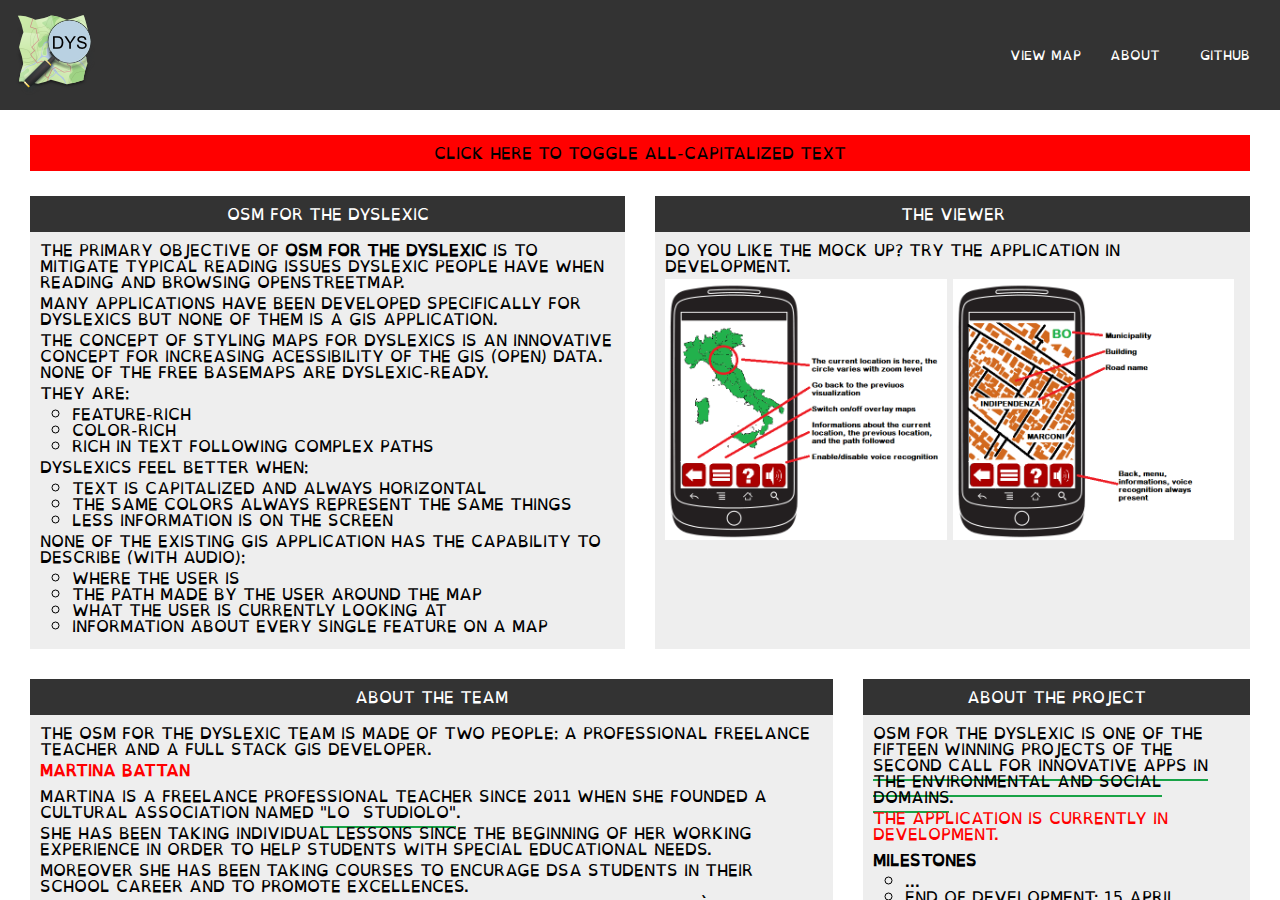
<file: index.html>
<!DOCTYPE html>
<html lang="en">
    <head>
        <meta http-equiv="Content-Type" content="text/html;charset=utf-8" />
        <meta name="viewport" content="width=device-width, initial-scale=1, maximum-scale=1"/>
        <link rel="stylesheet" type="text/css" href="/css/dlMetro.css" />
        <link rel="stylesheet" type="text/css" href="/css/custom.css" />
        <script src="/js/dlMetro.js" type="text/javascript"></script>
        <script src="/js/dysMode.js" type="text/javascript"></script>
        <title>OSM FOR THE DYSLEXIC</title>
        <link rel="apple-touch-icon" sizes="57x57" href="/favicons/osm4dys_57x57.png" />
        <link rel="apple-touch-icon" sizes="60x60" href="/favicons/osm4dys_60x60.png" />
        <link rel="apple-touch-icon" sizes="72x72" href="/favicons/osm4dys_72x72.png" />
        <link rel="apple-touch-icon" sizes="76x76" href="/favicons/osm4dys_76x76.png" />
        <link rel="apple-touch-icon" sizes="114x114" href="/favicons/osm4dys_114x114.png" />
        <link rel="apple-touch-icon" sizes="120x120" href="/favicons/osm4dys_120x120.png" />
        <link rel="apple-touch-icon" sizes="144x144" href="/favicons/osm4dys_144x144.png" />
        <link rel="apple-touch-icon" sizes="152x152" href="/favicons/osm4dys_152x152.png" />
        <link rel="apple-touch-icon" sizes="180x180" href="/favicons/osm4dys_180x180.png" />
        <link rel="icon" type="image/png" href="/favicons/osm4dys_32x32.png" sizes="32x32" />
        <link rel="icon" type="image/png" href="/favicons/osm4dys_192x192.png" sizes="192x192" />
        <link rel="icon" type="image/png" href="/favicons/osm4dys_96x96.png" sizes="96x96" />
        <link rel="icon" type="image/png" href="/favicons/osm4dys_16x16.png" sizes="16x16" />
        <link rel="manifest" href="/manifest.json" />
        <meta name="msapplication-TileColor" content="#ffffff" />
        <meta name="msapplication-TileImage" content="./img/osm4dys_144x144.png" />
        <meta name="theme-color" content="#ffffff" />        
    </head>
    <body>
        <div class="main">
            <div class="fixed-header xlarge-size xxlarge-size menu-container">
                    <ul class="left">
                        <li><a href="/"><span></span></a></li>
                    </ul>              
                    <ul class="right">
                        <li><a href="./viewer"><span>View Map</span></a></li>
                        <li><a href="#"><span>About</span></a></li>
                        <li><a href="https://github.com/osm-for-the-dyslexic"><span>Github</span></a></li>
                    </ul>
            </div>        
            <div class="flow">
                <div class="flow-header fallback-size min-size mid-size large-size menu-container">
                    <ul class="left">
                        <li><a href="/"><span></span></a></li>
                    </ul>              
                    <ul class="right">
                        <li><a href="./viewer"><span>View Map</span></a></li>
                        <li><a href="."><span>About</span></a></li>
                        <li><a href="https://github.com/osm-for-the-dyslexic"><span>Github</span></a></li>
                    </ul>
                </div>
                <div class="content all-size">
                    <div class="inner-content">

                    <h2><a href="#" onclick="switchDysMode();return false;">CLICK HERE TO TOGGLE ALL-CAPITALIZED TEXT</a></h2>

                    
                    <div class="c3-xxlarge-size c3-xlarge-size c6-large-size c6-mid-size c6-min-size c6-fallback-size"><div class="cell">
                    <h1>OSM for the dyslexic</h1>
                    <p>The primary objective of <strong>OSM for the dyslexic</strong> is to mitigate typical reading issues
                    dyslexic people have when reading and browsing OpenStreetMap.</p>
                    
                    <p>Many applications have been developed specifically for dyslexics but none of them is a
                    GIS application.</p>
                    
                    <p>The concept of styling maps for dyslexics is an innovative concept for increasing
                    acessibility of the GIS (open) data. None of the free basemaps are dyslexic-ready.</p>
                    
                    <p>
                    They are:
                    <ul>
                    <li>Feature-rich</li>
                    <li>Color-rich</li>
                    <li>Rich in text following complex paths</li>
                    </ul>
                    </p>
                    <p>
                    Dyslexics feel better when:
                    <ul>
                    <li>Text is capitalized and always horizontal</li>
                    <li>The same colors always represent the same things</li>
                    <li>Less information is on the screen</li>
                    </ul>
                    </p>
                    <p>
                    None of the existing GIS application has the capability to describe (with audio):
                    <ul>
                    <li>Where the user is</li>
                    <li>The path made by the user around the map</li>
                    <li>What the user is currently looking at</li>
                    <li>Information about every single feature on a map</li>
                    </ul>
                    </p>
                    
                    </div></div>
                    
                    <a href="./viewer">
                   <div class="c3-xxlarge-size c3-xlarge-size c6-large-size c6-mid-size c6-min-size c6-fallback-size"><div class="cell">
                    <h1>The viewer</h1>
                    Do you like the mock up? Try the application in development.
                    <p>
                    <img src="./img/cell_base_buttons.png" alt="Overlay Map">
                    <img src="./img/cell_map_browsing.png" alt="Map Browsing">
                    </p>
                    </div></div>
                    </a>                    
                    

                    <div class="c4-xxlarge-size c4-xlarge-size c6-large-size c6-mid-size c6-min-size c4-fallback-size"><div class="cell">
                    <h1>About the team</h1>
                    The OSM for the dyslexic team is made of two people: a professional freelance teacher and a full stack GIS developer.
                    <h2 class="color-red">Martina Battan</h2>
                    <p>Martina is a freelance professional teacher
                        since 2011 when she founded a cultural
                        association named <a href="http://www.lostudiolo.org">&#34;lo&nbsp;Studiolo&#34;</a>.</p>
                        <p>She has been taking individual lessons
                        since the beginning of her working
                        experience in order to help students with
                        special educational needs.</p>
                        <p>Moreover she has been taking courses to
                        encurage DSA students in their school
                        career and to promote excellences.</p>
                        <p>She obtained a master degree in
                        Contemporary history at Università degli
                        studi di Trento, with final score of 110 and
                        honors (highest possible grade in the
                        Italian system)</p>
                    <h2 class="color-red">Massimiliano Bernab&eacute;</h2>
                    <p>Massimiliano is a full stack GIS developer
                        since 2008 when he started his working
                        experience in <a href="http://www.sinergis.it">Sinergis</a>.</p>
                        <p>He partecipated in the development of
                        multiple projects mainly for Regions and
                        multiutilities. In particular he partecipated
                        into the developmet of GetLOD for Emilia
                        Romagna, to create linked open data, to be
                        published to the regional Portal.</p>
                        <p>He obtained a master degree in
                        Bioinformatics at Università degli studi di
                        Trento, with final score of 106/110.</p>
                        <p>He is a co-founder of Associazione
                        Culturale <a href="http://www.lostudiolo.org">&#34;lo&nbsp;Studiolo&#34;</a>.</p>
                    </div></div>
                    
                    <div class="c2-xxlarge-size c2-xlarge-size c6-large-size c6-mid-size c6-min-size c4-fallback-size last"><div class="cell">
                    <h1>About the project</h1>
                    <p>OSM for the dyslexic is one of the fifteen winning projects of the <a href="http://digitalearthlab.jrc.ec.europa.eu/mygeoss/results2.cfm">Second Call For Innovative Apps in the environmental and social domains</a>.</p>
                    <p class="color-red">
                    The application is currently in development.
                    </p>
                    <h2>Milestones</h2>
                    <ul>
                    <li>...</li>
                    <li>End of development: 15 April</li>
                    <li>Testing by JRC and user panels: April</li>
                    <li>Presentation to international event in May-June (exact dates to be confirmed)</li>
                    </ul>
                    </div></div>                    
                   </div>
                    <div class="flow-footer all-size credits-container">
                        <p class="disclaimer">
                        OSM for the dyslexic is open software, open data and open mind. 
                        </p>
                        <p class="disclaimer">
                        Everithing is delivered &#34;as it is&#34; under the <a href="https://joinup.ec.europa.eu/community/eupl/og_page/eupl">EUPL licence v.1.1.</a>
                        </p>

                        <p class="app-main-channels">
                            <a href="https://play.google.com/store/apps/details?id=org.osm4dys.app"><span class="icon-android">&nbsp;</span></a>
                            <a href="#"><span class="icon-apple">&nbsp;</span></a>
                            <a href="https://twitter.com/develost_com"><span class="icon-twitter">&nbsp;</span></a>
                            <a href="https://github.com/osm-for-the-dyslexic"><span class="icon-github">&nbsp;</span></a>
                        </p>
                        <p>- Stay in touch with us -</p>
                        <p class="more-channels">
                            <!-- <a href="https://www.linkedin.com/in/massimilianobernabe"><span class="icon-linkedin">&nbsp;</span></a> -->
                            <a href="https://vimeo.com/user43195859"><span class="icon-vimeo">&nbsp;</span></a>
                            <a href="http://stackoverflow.com/users/4759300/develost"><span class="icon-stackoverflow">&nbsp;</span></a>
                            <a href="https://www.facebook.com/pages/develostcom/1400737306913750"><span class="icon-facebook">&nbsp;</span></a>
                            <a href="mailto:info@develost.com"><span class="icon-email">&nbsp;</span></a>
                        </p>
                   
                    </div>
                </div>
            </div>
            <div class="debug all-size" onclick="this.style.display='none';">
                <div class="fallback-size">fallback version <br> with<noscript>out</noscript> javascript</div>
                <div class="min-size">min version <br> with<noscript>out</noscript> javascript</div>
                <div class="mid-size">mid version <br> with<noscript>out</noscript> javascript</div>
                <div class="large-size">large version <br> with<noscript>out</noscript> javascript</div>
                <div class="xlarge-size">xlarge version <br> with<noscript>out</noscript> javascript</div>
                <div class="xxlarge-size">xxlarge version <br> with<noscript>out</noscript> javascript</div>
                <script>document.write("click to hide");</script>
            </div>
        </div>
        <script>setDysModeAccordingToCookie();</script>
        
<script>
  (function(i,s,o,g,r,a,m){i['GoogleAnalyticsObject']=r;i[r]=i[r]||function(){
  (i[r].q=i[r].q||[]).push(arguments)},i[r].l=1*new Date();a=s.createElement(o),
  m=s.getElementsByTagName(o)[0];a.async=1;a.src=g;m.parentNode.insertBefore(a,m)
  })(window,document,'script','//www.google-analytics.com/analytics.js','ga');

  ga('create', 'UA-76049051-1', 'auto');
  ga('send', 'pageview');

</script>
    
<!-- Begin Cookie Consent plugin by Silktide - http://silktide.com/cookieconsent -->
<script type="text/javascript">
    window.cookieconsent_options = {"message":"This website uses cookies to ensure you get the best experience on our website","dismiss":"Got it!","learnMore":"More info","link":"http://osm-for-the-dyslexic.github.io/cookiepolicy","theme":"light-top"};
</script>
<script type="text/javascript" src="//s3.amazonaws.com/cc.silktide.com/cookieconsent.latest.min.js"></script>
<!-- End Cookie Consent plugin -->
    
    
    </body>
</html>
</file>
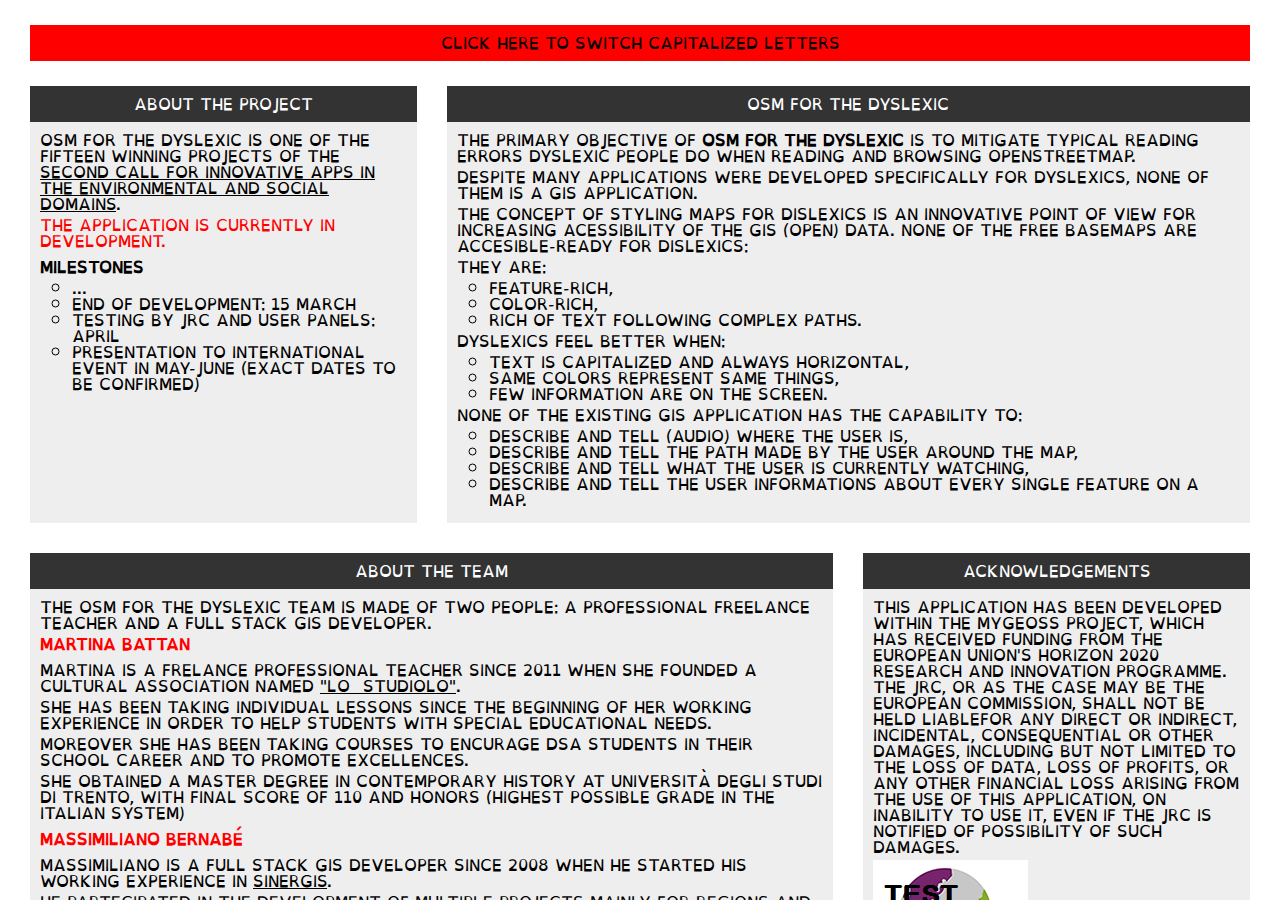
<file: about/index.html>
<!DOCTYPE html>
<html lang="en">
    <head>
        <meta http-equiv="Content-Type" content="text/html;charset=utf-8" />
        <meta name="viewport" content="width=device-width, initial-scale=1, maximum-scale=1"/>
        <link rel="stylesheet" type="text/css" href="/css/dlMetro.css" />
        <link rel="stylesheet" type="text/css" href="/css/custom_about.css" />
        <script src="/js/dlMetro.js" type="text/javascript"></script>
        <script src="/js/dysMode.js" type="text/javascript"></script>
        <title>ABOUT OSM FOR THE DYSLEXIC</title>
        <link rel="apple-touch-icon" sizes="57x57" href="/favicons/osm4dys_57x57.png" />
        <link rel="apple-touch-icon" sizes="60x60" href="/favicons/osm4dys_60x60.png" />
        <link rel="apple-touch-icon" sizes="72x72" href="/favicons/osm4dys_72x72.png" />
        <link rel="apple-touch-icon" sizes="76x76" href="/favicons/osm4dys_76x76.png" />
        <link rel="apple-touch-icon" sizes="114x114" href="/favicons/osm4dys_114x114.png" />
        <link rel="apple-touch-icon" sizes="120x120" href="/favicons/osm4dys_120x120.png" />
        <link rel="apple-touch-icon" sizes="144x144" href="/favicons/osm4dys_144x144.png" />
        <link rel="apple-touch-icon" sizes="152x152" href="/favicons/osm4dys_152x152.png" />
        <link rel="apple-touch-icon" sizes="180x180" href="/favicons/osm4dys_180x180.png" />
        <link rel="icon" type="image/png" href="/favicons/osm4dys_32x32.png" sizes="32x32" />
        <link rel="icon" type="image/png" href="/favicons/osm4dys_192x192.png" sizes="192x192" />
        <link rel="icon" type="image/png" href="/favicons/osm4dys_96x96.png" sizes="96x96" />
        <link rel="icon" type="image/png" href="/favicons/osm4dys_16x16.png" sizes="16x16" />
        <link rel="manifest" href="/manifest.json" />
        <meta name="msapplication-TileColor" content="#ffffff" />
        <meta name="msapplication-TileImage" content="/img/osm4dys_144x144.png" />
        <meta name="theme-color" content="#ffffff" />        
    </head>
    <body>
        <div class="main">
            <!-- <div class="fixed-header xlarge-size xxlarge-size menu-container">
                    <ul class="left">
                        <li><a href="/"><span></span></a></li>
                    </ul>              
                    <ul class="right">
                        <li><a href="./viewer"><span>View Map</span></a></li>
                        <li><a href="#"><span>About</span></a></li>
                        <li><a href="https://github.com/osm-for-the-dyslexic"><span>Github</span></a></li>
                    </ul>
            </div>        -->
            <div class="flow">
                <!-- <div class="flow-header fallback-size min-size mid-size large-size menu-container">
                    <ul class="left">
                        <li><a href="/"><span></span></a></li>
                    </ul>              
                    <ul class="right">
                        <li><a href="./viewer"><span>View Map</span></a></li>
                        <li><a href="."><span>About</span></a></li>
                        <li><a href="https://github.com/osm-for-the-dyslexic"><span>Github</span></a></li>
                    </ul>
                </div> -->
                <div class="content all-size">
                    <div class="inner-content">

                    <h2><a href="#" onclick="switchDysMode();return false;">CLICK HERE TO SWITCH CAPITALIZED LETTERS</a></h2>

                   <div class="c2-xxlarge-size c2-xlarge-size c6-large-size c6-mid-size c6-min-size c6-fallback-size"><div class="cell">
                    <h1>About the project</h1>
                    <p>OSM for the dyslexic is one of the fifteen winning projects of the <a href="http://digitalearthlab.jrc.ec.europa.eu/mygeoss/results2.cfm">Second Call For Innovative Apps in the environmental and social domains</a>.</p>
                    <p class="color-red">
                    The application is currently in development.
                    </p>
                    <h2>Milestones</h2>
                    <ul>
                    <li>...</li>
                    <li>End of development: 15 March</li>
                    <li>Testing by JRC and user panels: April</li>
                    <li>Presentation to international event in May-June (exact dates to be confirmed)</li>
                    </ul>
                    </div></div>
                    
                    
                    
                    <div class="c4-xxlarge-size c4-xlarge-size c6-large-size c6-mid-size c6-min-size c6-fallback-size"><div class="cell">
                    <h1>OSM for the dyslexic</h1>
                    <p>The primary objective of <strong>OSM for the dyslexic</strong> is to mitigate typical reading errors
                    dyslexic people do when reading and browsing OpenStreetMap.</p>
                    
                    <p>Despite many applications were developed specifically for dyslexics, none of them is a
                    GIS application.</p>
                    
                    <p>The concept of styling maps for dislexics is an innovative point of view for increasing
                    acessibility of the GIS (open) data. None of the free basemaps are accesible-ready for
                    dislexics:</p>
                    
                    <p>
                    They are:
                    <ul>
                    <li>feature-rich,</li>
                    <li>color-rich,</li>
                    <li>rich of text following complex paths.</li>
                    </ul>
                    </p>
                    <p>
                    Dyslexics feel better when:
                    <ul>
                    <li>text is capitalized and always horizontal,</li>
                    <li>same colors represent same things,</li>
                    <li>few information are on the screen.</li>
                    </ul>
                    </p>
                    <p>
                    None of the existing GIS application has the capability to:
                    <ul>
                    <li>describe and tell (audio) where the user is,</li>
                    <li>describe and tell the path made by the user around the map,</li>
                    <li>describe and tell what the user is currently watching,</li>
                    <li>describe and tell the user informations about every single feature on a map.</li>
                    </ul>
                    </p>
                    
                    </div></div>
                    
                    

                    <div class="c4-xxlarge-size c4-xlarge-size c6-large-size c6-mid-size c6-min-size c4-fallback-size"><div class="cell">
                    <h1>About the team</h1>
                    The OSM for the dyslexic team is made of two people: a professional freelance teacher and a full stack GIS developer.
                    <h2 class="color-red">Martina Battan</h2>
                    <p>Martina is a frelance professional teacher
since 2011 when she founded a cultural
association named <a href="http://www.lostudiolo.org">&#34;lo&nbsp;Studiolo&#34;</a>.</p>
<p>She has been taking individual lessons
since the beginning of her working
experience in order to help students with
special educational needs.</p>
<p>Moreover she has been taking courses to
encurage DSA students in their school
career and to promote excellences.</p>
<p>She obtained a master degree in
Contemporary history at Università degli
studi di Trento, with final score of 110 and
honors (highest possible grade in the
Italian system)</p>
                    <h2 class="color-red">Massimiliano Bernab&eacute;</h2>
                    <p>Massimiliano is a full stack GIS developer
since 2008 when he started his working
experience in <a href="http://www.sinergis.it">Sinergis</a>.</p>
<p>He partecipated in the development of
multiple projects mainly for Regions and
multiutilities. In particular he partecipated
into the developmet of GetLOD for Emilia
Romagna, to create linked open data, to be
published to the regional Portal.</p>
<p>He obtained a master degree in
Bioinformatics at Università degli studi di
Trento, with final score of 106/110.</p>
<p>He is a co-founder of Associazione
Culturale <a href="http://www.lostudiolo.org">&#34;lo&nbsp;Studiolo&#34;</a>.</p>
                    </div></div>
                    
                    <div class="c2-xxlarge-size c2-xlarge-size c6-large-size c6-mid-size c6-min-size c4-fallback-size last"><div class="cell">
                    <h1>Acknowledgements</h1>
                    This application has been developed within the MYGEOSS project, which has received funding from
                    the European Union's Horizon 2020 research and innovation programme. The JRC, or as the case
                    may be the European Commission, shall not be held liablefor any direct or indirect, incidental,
                    consequential or other damages, including but not limited to the loss of data, loss of profits, or any
                    other financial loss arising from the use of this application, on inability to use it,  even if the JRC
                    is notified of possibility of such damages.
                   
                    <p>
                    <img src="/img/mygeoss.png" alt="MYGEOSS">
                    <img src="/img/european_commission.jpg" alt="European Commission">
                    </p>

                    </div></div>                    
                   </div>
                    <div class="flow-footer all-size credits-container">
                        <p class="disclaimer">
                        OSM for the dyslexic is open software, open data and open mind. 
                        </p>
                        <p class="disclaimer">
                        Everithing is delivered &#34;as it is&#34; under the <a href="https://joinup.ec.europa.eu/community/eupl/og_page/eupl">EUPL licence v.1.1.</a>
                        </p>
                    </div>
                </div>
            </div>
            <div class="debug all-size" onclick="this.style.display='none';">
                <div class="fallback-size">fallback version <br> with<noscript>out</noscript> javascript</div>
                <div class="min-size">min version <br> with<noscript>out</noscript> javascript</div>
                <div class="mid-size">mid version <br> with<noscript>out</noscript> javascript</div>
                <div class="large-size">large version <br> with<noscript>out</noscript> javascript</div>
                <div class="xlarge-size">xlarge version <br> with<noscript>out</noscript> javascript</div>
                <div class="xxlarge-size">xxlarge version <br> with<noscript>out</noscript> javascript</div>
                <script>document.write("click to hide");</script>
            </div>
        </div>
        <script>setDysModeAccordingToCookie();</script>
        
<script>
  (function(i,s,o,g,r,a,m){i['GoogleAnalyticsObject']=r;i[r]=i[r]||function(){
  (i[r].q=i[r].q||[]).push(arguments)},i[r].l=1*new Date();a=s.createElement(o),
  m=s.getElementsByTagName(o)[0];a.async=1;a.src=g;m.parentNode.insertBefore(a,m)
  })(window,document,'script','//www.google-analytics.com/analytics.js','ga');

  ga('create', 'UA-69421732-1', 'auto');
  ga('send', 'pageview');

</script>
    
   
    
    </body>
</html>
</file>
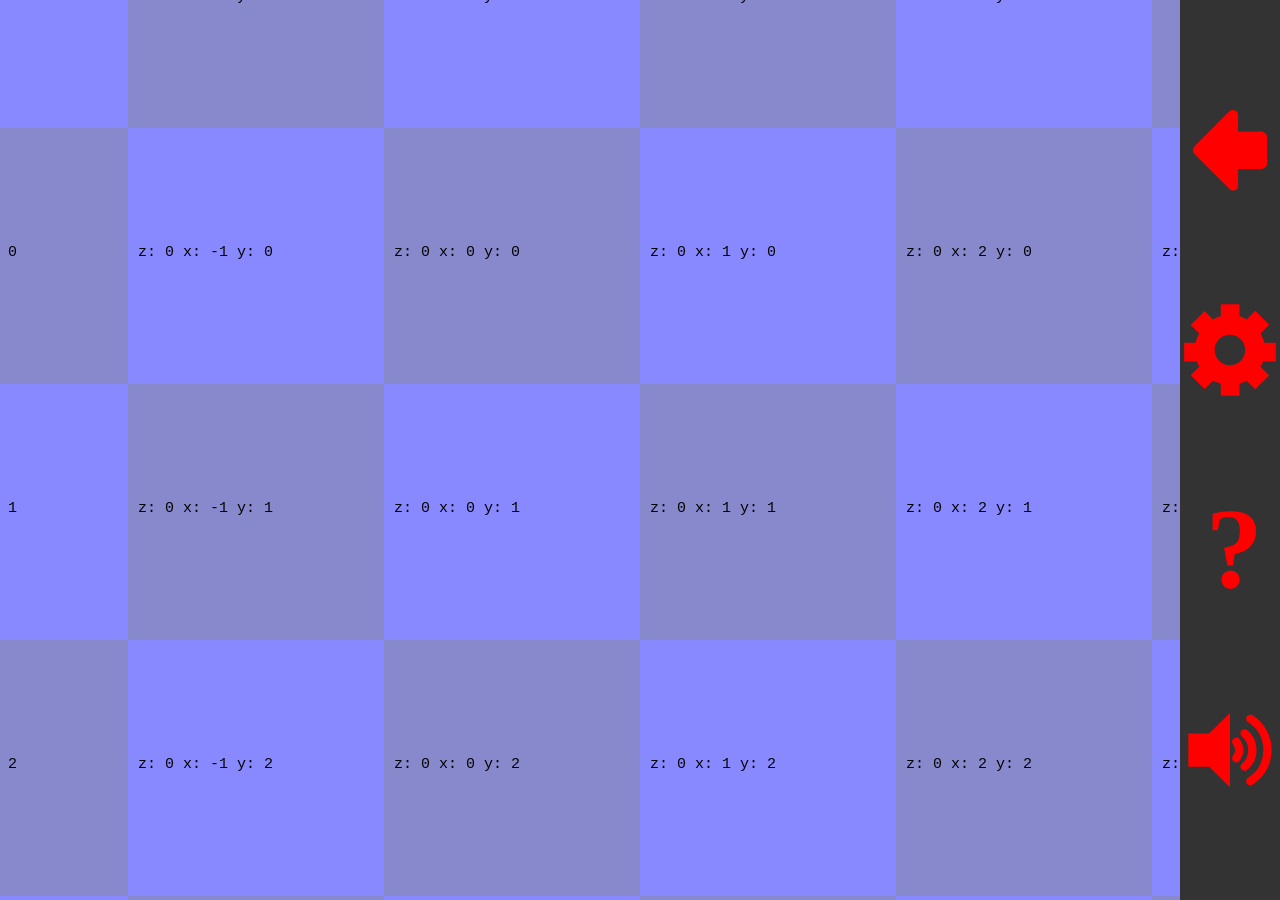
<file: gestures-browser/index.html>
<!DOCTYPE html>
<html>
    <head>
        <meta name="viewport" content="width=device-width, user-scalable=no, initial-scale=1, maximum-scale=1">
        <link rel="stylesheet" href="./css/reset.css">
        <link rel="stylesheet" href="./css/main.css">
        <title>Frontend test v 0.0.3</title>
    </head>    
    <body>
        <script src="./js/touch-emulator.js"></script>
        <script> TouchEmulator(); </script>
        <script src="./js/hammer.js"></script>
        <script src="./js/polyfill.js"></script>
        <script src="./js/gesture-manager.js"></script>
        <script src="./js/frontend-manager.js"></script>
        <div id="map"></div>
        <script> FrontendManager("map"); </script>
    </body>
</html>
</file>
<file: css/custom.css>
.debug{display:none;} /* decomment in production environment */

@font-face {
font-family: 'OpenDyslexic';
src: url("OpenDyslexicAlta-Regular.otf") format("opentype");
}

* {margin: 0; padding: 0;}
a {text-decoration:none;color: #000000;}
html{/*background: url('../img/bg.jpg') no-repeat center center fixed;-webkit-background-size:cover;-moz-background-size:cover;-o-background-size:cover;background-size:cover;*/height:100%;width:100%;}
body{overflow:scroll-x;margin: 0;padding: 0;border: 0;height:100%;width:100%;font-family:'OpenDyslexic',Verdana;color:black;text-transform:uppercase;}
strong {font-weight:bold;}

.right{float:right;}
.left{float:left;}
.menu-container{background:#333333;overflow:auto;}
.menu-container > ul { list-style-type: none; margin: 0; padding: 10px; font-size: 0; display: inline-block;}
.menu-container > ul > li { display: inline-block; *display: inline; zoom: 1; }
.menu-container > ul > li > a { display: inline-block; padding: 5px;  font-size: 13px; text-decoration: none;color: #FFFFFF;}
.menu-container > ul > li > a > span{/*background-color:#FFFFFF;*/display: table-cell;height:80px;width:80px;overflow:hidden;text-align:center;vertical-align: middle;}
.menu-container > ul > li > span { display: inline-block; padding: 5px;  font-size: 13px; text-decoration: none;color: #FFFFFF;}
.menu-container > ul > li > span:hover { background: #19A347; }
.menu-container > ul > li > span > span{/*background-color:#FFFFFF;*/display: table-cell;height:80;width:80;overflow:hidden;text-align:center;vertical-align: middle;}
.menu-container > ul > li > span > span > input {height:100%;width:100%;border:0;background-color:#FFFFFF;font-family:Verdana;}
.menu-container > ul.left > li:first-child > a > span{background: url('../img/osm4dys_80x80.png');background-repeat:no-repeat;}
/*.menu-container > ul.left > li:first-child > a > span:hover{background: url('../img/osm4dys.png');}*/
.menu-container > ul.left > li:first-child > a:hover {}
.menu-container > ul.right > li > a:hover {color: #FF0000;}
.menu-container > ul.right > li > a > span{height:80;width:80;}
.menu-container > ul.right > li > span > span{height:80;width:80;}
/*.content{padding:0px;background: #19A347;}*/
.content{padding:0px;}
.inner-content{padding-left:15px;padding-right:15px;padding-top:15px;min-height:100%;}
.inner-content > h2 {text-align:center;background: #FF0000;margin-top:10px;margin-left:15px;margin-right:15px;margin-bottom:10px;padding-top:10px;padding-bottom:10px;padding-left:10px;padding-right:10px;}
.cell{background: #EEEEEE;padding:10px;margin:15px;}
a .cell:hover{background: #FF0000;color:#FFFFFF;}
.cell > h1{background:#333333;padding:10px;text-align:center;margin-bottom:10px;color: #FFFFFF;margin-top:-10px;margin-left:-10px;margin-right:-10px;}
.cell > h2{padding-top:5px;padding-bottom:5px;font-weight:bold;}
.cell ul {list-style-type:circle;margin-left:1em;}
.cell ol {margin-left:1em}
.cell ol li{display:list-item;margin-left:1em;list-style-type: decimal;}
.cell li{display:list-item;margin-left:1em;}
.cell p{margin-top:5px;margin-bottom:5px;}
.cell td{padding:10px;}
.cell a{border-bottom: 2px solid #19A347;}
.credits-container{background:#333333;color: #FFFFFF;}
.credits-container > p {text-align:center;padding-top:17px;padding-bottom:17px;}
.credits-container > p  > a{padding-left:5px;padding-right:5px;color:#FFFFFF;}
.last{padding-bottom:15px;}
#mainCarousel{height:300px;}
.cell #mainCarousel{margin:-10px;}
pre.code-block {
	counter-reset: linecounter;
    font-family: Consolas,monospace;
    background-color: #FFFFFF;
    padding:0px;
    margin-top:10px;
    margin-bottom:10px;
    overflow-x:scroll;
}
pre.code-block span{
	counter-increment: linecounter;
    /*border-bottom: 1px solid #B0B0B0 ;*/
    display: block;
    /*width:auto;*/
    line-height:30px;
}
pre.code-block span:before{
	content: counter(linecounter);
    text-align:right;
    padding-right:10px;
	width: 50px;
	display: inline-block;
	border-right: 1px solid #B0B0B0 ;
    margin-right: 10px;
}

@keyframes slidy5           {0% { left: 0%; } 10% { left: 0%; } 30% { left: -100%; } 50% { left: -200%; } 70% { left: -300%; } 90% { left: -400%; } 100% { left: -400%; }/* 100% { left: 0%; }*/}
@-webkit-keyframes slidy5   {0% { left: 0%; } 10% { left: 0%; } 30% { left: -100%; } 50% { left: -200%; } 70% { left: -300%; } 90% { left: -400%; } 100% { left: -400%; } /* 100% { left: 0%; }*/}
/*
@keyframes slidy         {0% { left: 0%; } 20% { left: 0%; } 25% { left: -100%; } 45% { left: -100%; } 50% { left: -200%; } 70% { left: -200%; } 75% { left: -300%; } 95% { left: -300%; } 100% { left: -400%; }}
@-webkit-keyframes slidy {0% { left: 0%; } 20% { left: 0%; } 25% { left: -100%; } 45% { left: -100%; } 50% { left: -200%; } 70% { left: -200%; } 75% { left: -300%; } 95% { left: -300%; } 100% { left: -400%; }}
*/
div.slider5 { overflow: hidden; margin:-10px;}
div.slider5 figure img { width: 20%; float: left; }
div.slider5 figure { position: relative;  width: 500%;  margin: 0;  left: 0;  text-align: left;  font-size: 0;  -webkit-animation: 30s slidy5 infinite; animation: 30s slidy5 infinite; }

/*div.made-with{background: url('../img/gear-27114_640.png') no-repeat right bottom;}*/
div.made-with{background:#FFFFFF;}

.color-red{color: red;}



/* fallback */
    .fixed-header   {height:0px;}
    .flow                   {top:0px;bottom:0px;}
    .flow-header     {height:auto;}
    .flow-footer     {height:100px;}
    .fixed-footer   {height:0px;}

/* min */
@media only screen and (max-width: 320px) {
    .fixed-header   {height:0px;}
    .flow                   {top:0px;bottom:0px;}
    .flow-header     {height:auto;}
    .flow-footer     {height:auto;}
    .fixed-footer   {height:0px;}
    .cell img{max-width: 100%;}    
}

/* mid */
@media only screen and (min-width: 320px) and (max-width: 640px) {
    .fixed-header   {height:0px;}
    .flow                   {top:0px;bottom:0px;}
    .flow-header     {height:auto;}
    .flow-footer     {height:auto;}
    .fixed-footer   {height:0px;}
    .cell img{max-width: 100%;}    
}

/* large */
@media only screen and (min-width: 640px) and (max-width: 960px) {
    .fixed-header   {height:0px;}
    .flow                   {top:0px;bottom:0px;}
    .flow-header     {height:auto;}
    .flow-footer     {height:auto;}
    .fixed-footer   {height:0px;}
    .cell img{max-width: 49%;}
}

/* xlarge */
@media only screen and (min-width: 960px) and (max-width: 1280px) {
    .fixed-header   {height:110px;}
    .flow                   {top:110px;bottom:0px;}
    .flow-header     {height:0px;}
    .flow-footer     {height:auto;}
    .fixed-footer   {height:0px;}
    #mainCarousel{height:500px;}
    .cell img{max-width: 49%;}
}

/* xxlarge */
@media only screen and (min-width: 1280px){
    .fixed-header   {height:110px;}
    .flow                   {top:110px;bottom:0px;}
    .flow-header     {height:0px;}
    .flow-footer     {height:auto;}
    .fixed-footer   {height:0px;}
    #mainCarousel{height:500px;}
    .cell img{max-width: 49%;}
}
</file>
<file: css/custom_about.css>
.debug{display:none;} /* decomment in production environment */

@font-face {
font-family: 'OpenDyslexic';
src: url("OpenDyslexicAlta-Regular.otf") format("opentype");
}

* {margin: 0; padding: 0;}
a {text-decoration:none;color: #000000;}
html{/*background: url('../img/bg.jpg') no-repeat center center fixed;-webkit-background-size:cover;-moz-background-size:cover;-o-background-size:cover;background-size:cover;*/height:100%;width:100%;}
body{overflow:scroll-x;margin: 0;padding: 0;border: 0;height:100%;width:100%;font-family:'OpenDyslexic',Verdana;color:black;text-transform:uppercase;}
strong {font-weight:bold;}

.right{float:right;}
.left{float:left;}
.menu-container{background:#333333;overflow:auto;}
.menu-container > ul { list-style-type: none; margin: 0; padding: 10px; font-size: 0; display: inline-block;}
.menu-container > ul > li { display: inline-block; *display: inline; zoom: 1; }
.menu-container > ul > li > a { display: inline-block; padding: 5px;  font-size: 13px; text-decoration: none;color: #FFFFFF;}
.menu-container > ul > li > a > span{/*background-color:#FFFFFF;*/display: table-cell;height:80px;width:80px;overflow:hidden;text-align:center;vertical-align: middle;}
.menu-container > ul > li > span { display: inline-block; padding: 5px;  font-size: 13px; text-decoration: none;color: #FFFFFF;}
.menu-container > ul > li > span:hover { background: #19A347; }
.menu-container > ul > li > span > span{/*background-color:#FFFFFF;*/display: table-cell;height:80;width:80;overflow:hidden;text-align:center;vertical-align: middle;}
.menu-container > ul > li > span > span > input {height:100%;width:100%;border:0;background-color:#FFFFFF;font-family:Verdana;}
.menu-container > ul.left > li:first-child > a > span{background: url('../img/osm4dys_80x80.png');background-repeat:no-repeat;}
/*.menu-container > ul.left > li:first-child > a > span:hover{background: url('../img/osm4dys.png');}*/
.menu-container > ul.left > li:first-child > a:hover {}
.menu-container > ul.right > li > a:hover {color: #FF0000;}
.menu-container > ul.right > li > a > span{height:80;width:80;}
.menu-container > ul.right > li > span > span{height:80;width:80;}
/*.content{padding:0px;background: #19A347;}*/
.content{padding:0px;}
.inner-content{padding-left:15px;padding-right:15px;padding-top:15px;min-height:100%;}
.inner-content > h2 {text-align:center;background: #FF0000;margin-top:10px;margin-left:15px;margin-right:15px;margin-bottom:10px;padding-top:10px;padding-bottom:10px;padding-left:10px;padding-right:10px;}
.cell{background: #EEEEEE;padding:10px;margin:15px;}
a .cell:hover{background: #FF0000;color:#FFFFFF;}
.cell > h1{background:#333333;padding:10px;text-align:center;margin-bottom:10px;color: #FFFFFF;margin-top:-10px;margin-left:-10px;margin-right:-10px;}
.cell > h2{padding-top:5px;padding-bottom:5px;font-weight:bold;}
.cell ul {list-style-type:circle;margin-left:1em;}
.cell ol {margin-left:1em}
.cell ol li{display:list-item;margin-left:1em;list-style-type: decimal;}
.cell li{display:list-item;margin-left:1em;}
.cell p{margin-top:5px;margin-bottom:5px;}
.cell td{padding:10px;}
.cell a{text-decoration:underline;}
.credits-container{background:#333333;color: #FFFFFF;}
.credits-container > p {text-align:center;padding-top:10px;padding-bottom:10px;padding-left:20px;padding-right:20px;}
.credits-container > p  > a{padding-left:5px;padding-right:5px;color:#FFFFFF}
.last{padding-bottom:15px;}
pre.code-block {
	counter-reset: linecounter;
    font-family: Consolas,monospace;
    background-color: #FFFFFF;
    padding:0px;
    margin-top:10px;
    margin-bottom:10px;
    overflow-x:scroll;
}
pre.code-block span{
	counter-increment: linecounter;
    /*border-bottom: 1px solid #B0B0B0 ;*/
    display: block;
    /*width:auto;*/
    line-height:30px;
}
pre.code-block span:before{
	content: counter(linecounter);
    text-align:right;
    padding-right:10px;
	width: 50px;
	display: inline-block;
	border-right: 1px solid #B0B0B0 ;
    margin-right: 10px;
}

.app-main-channels span{height:50px;width:50px;display:inline-block;background-size: 50px 50px;}
.app-main-channels span:hover{height:50px;width:50px;display:inline-block;background-size: 50px 50px;}
.more-channels span{height:35px;width:35px;display:inline-block;background-size: 35px 35px;}
.more-channels span:hover{height:35px;width:35px;display:inline-block;background-size: 35px 35px;}
.icon-apple{background:url('../img/std/apple.png');background-repeat:no-repeat;}
.icon-apple:hover{background:url('../img/hover/apple.png');background-repeat:no-repeat;}
.icon-android{background:url('../img/std/android.png');background-repeat:no-repeat;}
.icon-android:hover{background:url('../img/hover/android.png');background-repeat:no-repeat;}

.icon-twitter{background:url('../img/std/twitter.png');background-repeat:no-repeat;}
.icon-twitter:hover{background:url('../img/hover/twitter.png');background-repeat:no-repeat;}
.icon-github{background:url('../img/std/github.png');background-repeat:no-repeat;}
.icon-github:hover{background:url('../img/hover/github.png');background-repeat:no-repeat;}


.icon-linkedin{background:url('../img/std/linkedin.png');background-repeat:no-repeat;}
.icon-linkedin:hover{background:url('../img/hover/linkedin.png');background-repeat:no-repeat;}
.icon-vimeo{background:url('../img/std/vimeo.png');background-repeat:no-repeat;}
.icon-vimeo:hover{background:url('../img/hover/vimeo.png');background-repeat:no-repeat;}
.icon-stackoverflow{background:url('../img/std/stackoverflow.png');background-repeat:no-repeat;}
.icon-stackoverflow:hover{background:url('../img/hover/stackoverflow.png');background-repeat:no-repeat;}
.icon-facebook{background:url('../img/std/facebook.png');background-repeat:no-repeat;}
.icon-facebook:hover{background:url('../img/hover/facebook.png');background-repeat:no-repeat;}
.icon-email{background:url('../img/std/email.png');background-repeat:no-repeat;}
.icon-email:hover{background:url('../img/hover/email.png');background-repeat:no-repeat;}



div.made-with{background:#FFFFFF;}

.color-red{color: red;}



/* fallback */
    .fixed-header   {height:0px;}
    .flow                   {top:0px;bottom:0px;}
    .flow-header     {height:auto;}
    .flow-footer     {height:100px;}
    .fixed-footer   {height:0px;}

/* min */
@media only screen and (max-width: 320px) {
    .fixed-header   {height:0px;}
    .flow                   {top:0px;bottom:0px;}
    .flow-header     {height:auto;}
    .flow-footer     {height:auto;}
    .fixed-footer   {height:0px;}
    .cell img{max-width: 100%;}    
}

/* mid */
@media only screen and (min-width: 320px) and (max-width: 640px) {
    .fixed-header   {height:0px;}
    .flow                   {top:0px;bottom:0px;}
    .flow-header     {height:auto;}
    .flow-footer     {height:auto;}
    .fixed-footer   {height:0px;}
    .cell img{max-width: 100%;}    
}

/* large */
@media only screen and (min-width: 640px) and (max-width: 960px) {
    .fixed-header   {height:0px;}
    .flow                   {top:0px;bottom:0px;}
    .flow-header     {height:auto;}
    .flow-footer     {height:auto;}
    .fixed-footer   {height:0px;}
    .cell img{max-width: 49%;}
}

/* xlarge */
@media only screen and (min-width: 960px) and (max-width: 1280px) {
    .fixed-header   {height:0px;}
    .flow                   {top:0px;bottom:0px;}
    .flow-header     {height:0px;}
    .flow-footer     {height:auto;}
    .fixed-footer   {height:0px;}
    #mainCarousel{height:500px;}
    .cell img{max-width: 49%;}
}

/* xxlarge */
@media only screen and (min-width: 1280px){
    .fixed-header   {height:0px;}
    .flow                   {top:0px;bottom:0px;}
    .flow-header     {height:0px;}
    .flow-footer     {height:auto;}
    .fixed-footer   {height:0px;}
    #mainCarousel{height:500px;}
    .cell img{max-width: 49%;}
}
</file>
<file: gestures-browser/css/main.css>
* {/*cursor:none;*/}
body{overflow:hidden;}
#map{zIndex:3;}
#map-canvas{
    position: absolute; 
    -webkit-backface-visibility: hidden;
}
#id-canvas{
    position: absolute; 
    -webkit-backface-visibility: hidden;
}
#buttons-div{
    position: absolute; 
    -webkit-backface-visibility: hidden;
    background:#333333;
}

#button-go-back{
    position: absolute; 
    background-image: url(High-contrast-go-previous.svg);
    background-repeat: no-repeat;
    background-size: cover;
}

#button-menu{
    position: absolute; 
    background-image: url(High-contrast-applications-system.svg);
    background-repeat: no-repeat;
    background-size: cover;
}

#button-help{
    position: absolute; 
    background-image: url(High-contrast-help-browser.svg);
    background-repeat: no-repeat;
    background-size: cover;
}

#button-voice{
    position: absolute; 
    background-image: url(High-contrast-audio-volume-high.svg);
    /*background-image: url(High-contrast-audio-volume-muted.svg);*/
    background-repeat: no-repeat;
    background-size: cover;
}
</file>
<file: css/dlMetro.css>
/* reset */
html, body, div, span, applet, object, iframe, h1, h2, h3, h4, h5, h6, p, blockquote, pre, a, abbr, acronym, address, big, cite, code, del, dfn, em, img, ins, kbd, q, s, samp, small, strike, strong, sub, sup, tt, var, b, u, i, center, dl, dt, dd, ol, ul, li, fieldset, form, label, legend, table, caption, tbody, tfoot, thead, tr, th, td, article, aside, canvas, details, embed, figure, figcaption, footer, header, hgroup, menu, nav, output, ruby, section, summary, time, mark, audio, video { margin: 0; padding: 0; border: 0;font-size: 100%; font: inherit; vertical-align: baseline; }
article, aside, details, figcaption, figure, footer, header, hgroup, menu, nav, section { display: block; }
body { line-height: 1;}
ol, ul { list-style: none;}
blockquote, q {quotes: none;}
blockquote:before, blockquote:after,q:before, q:after {content: '';content: none;}
table {border-collapse: collapse;border-spacing: 0;}

/* general */
.main{position:relative;top:0px;left:0px;height:100%;width:100%;overflow: hidden;display: block;}
.fixed-header{position: absolute;width:100%;display: none;z-index:20;}
.flow{position: absolute;left:0px;right:0px;overflow:scroll;overflow-x:hidden;display:block;z-index=10;}
.flow-header{display: none;width:100%;max-width:100%;clear:both;}
.content{padding:5px;}
.flow-footer{display: none;width:100%;max-width:100%;clear:both;}
.fixed-footer{position: absolute;width:100%;bottom: 0px;display: none;z-index:20;}
.debug{position: absolute;z-index: 9999;top:20px;left:20px;padding: 10px;background-color:FFFFFF;text-align:center;}
.c0-all-size{width: 0%;float:left;display: block;}
.c1-all-size{width: 16.666666666666666666666666666667%;float:left;display: block;}
.c2-all-size{width: 33.333333333333333333333333333333%;float:left;display: block;}
.c3-all-size{width: 50%;float:left;display: block;}
.c4-all-size{width: 66.666666666666666666666666666667%;float:left;display: block;}
.c5-all-size{width: 83.333333333333333333333333333333%;float:left;display: block;}
.c6-all-size{width: 100%;float:left;display: block;}
.clear{clear: both;}
.last{padding-bottom:5px;}
.cell{padding:5px;margin:5px;}
.cell img{max-width: 100%;}

/* reset visibility */
.fallback-size, .min-size, .mid-size, .large-size, .xlarge-size, .xxlarge-size {display:none;}
.c0-fallback-size, .c1-fallback-size, .c2-fallback-size, .c3-fallback-size, .c4-fallback-size, .c5-fallback-size, .c6-fallback-size, 
.c0-all-size, .c1-all-size, .c2-all-size, .c3-all-size, .c4-all-size, .c5-all-size, .c6-all-size, .c0-min-size, .c1-min-size, 
.c2-min-size, .c3-min-size, .c4-min-size, .c5-min-size, .c6-min-size, .c0-mid-size, .c1-mid-size, .c2-mid-size, .c3-mid-size, 
.c4-mid-size, .c5-mid-size, .c6-mid-size, .c0-large-size, .c1-large-size, .c2-large-size, .c3-large-size, .c4-large-size, .c5-large-size, 
.c6-large-size, .c0-xlarge-size, .c1-xlarge-size, .c2-xlarge-size, .c3-xlarge-size, .c4-xlarge-size, .c5-xlarge-size, .c6-xlarge-size, 
.c0-xxlarge-size, .c1-xxlarge-size, .c2-xxlarge-size, .c3-xxlarge-size, .c4-xxlarge-size, .c5-xxlarge-size, .c6-xxlarge-size{display:none;}



/* fallback */
.all-size{display:block;}
.fallback-size{display:block;}
.c0-fallback-size{width: 0%;float:left;display: block;}
.c1-fallback-size{width: 16.666666666666666666666666666667%;float:left;display: block;}
.c2-fallback-size{width: 33.333333333333333333333333333333%;float:left;display: block;}
.c3-fallback-size{width: 50%;float:left;display: block;}
.c4-fallback-size{width: 66.666666666666666666666666666667%;float:left;display: block;}
.c5-fallback-size{width: 83.333333333333333333333333333333%;float:left;display: block;}
.c6-fallback-size{width: 100%;float:left;display: block;}
@media only screen{
    .fallback-size  {display:none;} 
    .min-size           {display: none;} 
    .mid-size           {display: none;}
    .large-size      {display: none;}
    .xlarge-size    {display: none;} 
    .xxlarge-size{display: none;}
    .c0-all-size{width: 0%;float:left;display: block;}
    .c1-all-size{width: 16.666666666666666666666666666667%;float:left;display: block;}
    .c2-all-size{width: 33.333333333333333333333333333333%;float:left;display: block;}
    .c3-all-size{width: 50%;float:left;display: block;}
    .c4-all-size{width: 66.666666666666666666666666666667%;float:left;display: block;}
    .c5-all-size{width: 83.333333333333333333333333333333%;float:left;display: block;}
    .c6-all-size{width: 100%;float:left;display: block;}
}

/* min */
@media only screen and (max-width: 320px){
    .min-size           {display: block;}
    .all-size           {display: block;}
    .c0-min-size{width: 0%;float:left;display: block;}
    .c1-min-size{width: 16.666666666666666666666666666667%;float:left;display: block;}
    .c2-min-size{width: 33.333333333333333333333333333333%;float:left;display: block;}
    .c3-min-size{width: 50%;float:left;display: block;}
    .c4-min-size{width: 66.666666666666666666666666666667%;float:left;display: block;}
    .c5-min-size{width: 83.333333333333333333333333333333%;float:left;display: block;}
    .c6-min-size{width: 100%;float:left;display: block;}
}

/* mid */
@media only screen and (min-width: 320px) and (max-width: 640px){
    .min-size           {display: none;}
    .all-size           {display: block;}
    .mid-size           {display: block;} 
    .c0-mid-size{width: 0%;float:left;display: block;}
    .c1-mid-size{width: 16.666666666666666666666666666667%;float:left;display: block;}
    .c2-mid-size{width: 33.333333333333333333333333333333%;float:left;display: block;}
    .c3-mid-size{width: 50%;float:left;display: block;}
    .c4-mid-size{width: 66.666666666666666666666666666667%;float:left;display: block;}
    .c5-mid-size{width: 83.333333333333333333333333333333%;float:left;display: block;}
    .c6-mid-size{width: 100%;float:left;display: block;}
}

/* large */
@media only screen and (min-width: 640px) and (max-width: 960px){
    .mid-size           {display: none;}
    .all-size           {display: block;}
    .large-size       {display: block;}
    .c0-large-size{width: 0%;float:left;display: block;}
    .c1-large-size{width: 16.666666666666666666666666666667%;float:left;display: block;}
    .c2-large-size{width: 33.333333333333333333333333333333%;float:left;display: block;}
    .c3-large-size{width: 50%;float:left;display: block;}
    .c4-large-size{width: 66.666666666666666666666666666667%;float:left;display: block;}
    .c5-large-size{width: 83.333333333333333333333333333333%;float:left;display: block;}
    .c6-large-size{width: 100%;float:left;display: block;}
}

/* xlarge */
@media only screen and (min-width: 960px) and (max-width: 1280px){
    .large-size       {display: none;}
    .all-size           {display: block;}
    .xlarge-size     {display: block;} 
    .c0-xlarge-size{width: 0%;float:left;display: block;}
    .c1-xlarge-size{width: 16.666666666666666666666666666667%;float:left;display: block;}
    .c2-xlarge-size{width: 33.333333333333333333333333333333%;float:left;display: block;}
    .c3-xlarge-size{width: 50%;float:left;display: block;}
    .c4-xlarge-size{width: 66.666666666666666666666666666667%;float:left;display: block;}
    .c5-xlarge-size{width: 83.333333333333333333333333333333%;float:left;display: block;}
    .c6-xlarge-size{width: 100%;float:left;display: block;}
}

/* xxlarge */
@media only screen and (min-width: 1280px){
    .xlarge-size     {display: none;}
    .all-size           {display: block;}
    .xxlarge-size   {display: block;}
    .c0-xxlarge-size{width: 0%;float:left;display: block;}
    .c1-xxlarge-size{width: 16.666666666666666666666666666667%;float:left;display: block;}
    .c2-xxlarge-size{width: 33.333333333333333333333333333333%;float:left;display: block;}
    .c3-xxlarge-size{width: 50%;float:left;display: block;}
    .c4-xxlarge-size{width: 66.666666666666666666666666666667%;float:left;display: block;}
    .c5-xxlarge-size{width: 83.333333333333333333333333333333%;float:left;display: block;}
    .c6-xxlarge-size{width: 100%;float:left;display: block;}
}
</file>
